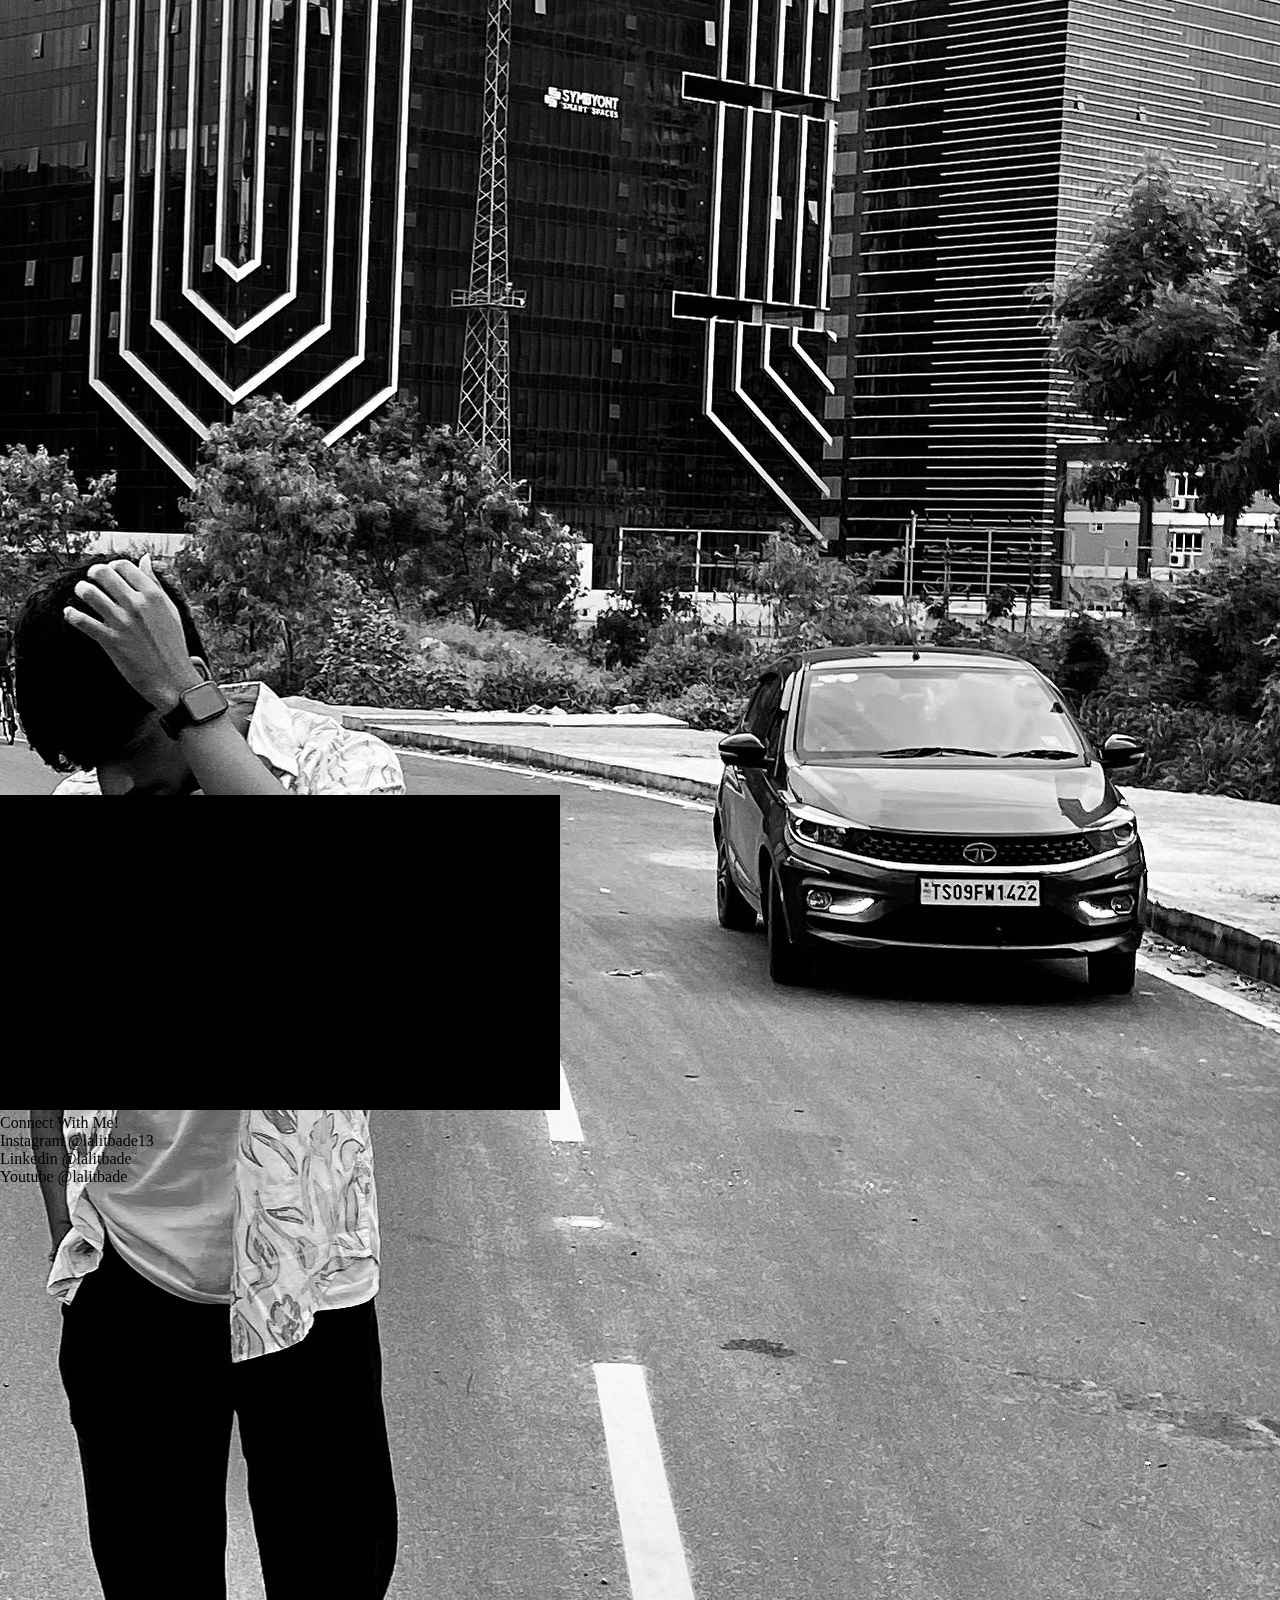
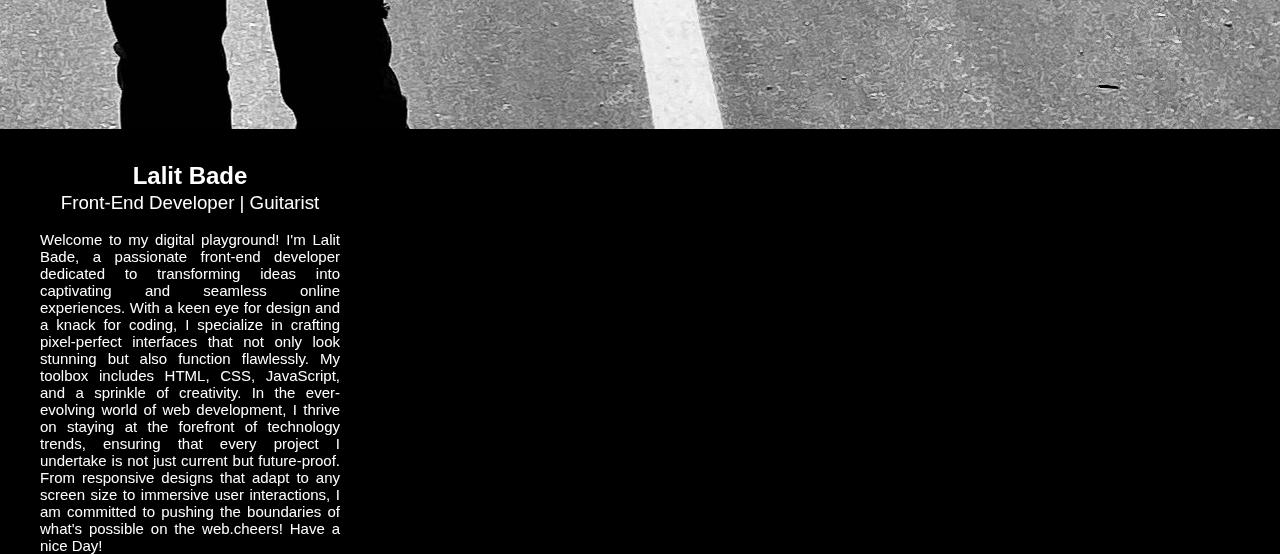
<file: index.html>
<!DOCTYPE html>
<html lang="en">
<head>
    <meta charset="UTF-8">
    <meta http-equiv="X-UA-Compatible" content="IE=edge">
    <meta name="viewport" content="width=device-width, initial-scale=1.0">
    <title>Document</title>
    <link rel="stylesheet" href="webpage.css">
</head>
<body>
    <header class="navbar">
        <a href="#" id="home">HOME</a>
        <a href="#" id="home">YOUTUBE</a>
        <a href="#" id="home">ABOUT ME</a>
        <a href="#" id="home">CONNECT</a>
    </header>
    <main>
        <div class="hello"><img src="hello1.gif"></div>
        <div class="profile">
            <a href="#" id="dp"><img src="C9BCC867-6BB4-419B-A295-A916009880DA.JPG"></a>
            <h2 class="stamp">Lalit Bade</h2>
            <h3 class="stamp">Front-End Developer | Guitarist</h3>
            <p>
            Welcome to my digital playground! I'm Lalit Bade, a passionate front-end developer dedicated to transforming ideas into captivating and seamless online experiences. With a keen eye for design and a knack for coding, I specialize in crafting pixel-perfect interfaces that not only look stunning but also function flawlessly. My toolbox includes HTML, CSS, JavaScript, and a sprinkle of creativity.
            In the ever-evolving world of web development, I thrive on staying at the forefront of technology trends, ensuring that every project I undertake is not just current but future-proof. From responsive designs that adapt to any screen size to immersive user interactions, I am committed to pushing the boundaries of what's possible on the web.cheers! Have a nice Day!
            </p>
        </div>
        <div class="youtube">
            <iframe width="560" height="315" src="https://www.youtube.com/embed/TOnvrOHXUKg?si=XUemXIlsm9Qsh8_y" title="YouTube video player" frameborder="0" allow="accelerometer; autoplay; clipboard-write; encrypted-media; gyroscope; picture-in-picture; web-share" allowfullscreen></iframe>
            

        </div>
        <div class="social">
            <div class="cn">
                Connect With Me!
            </div>
            <div class="sm">
                Instagram      @lalitbade13
            </div>
            <div class="sm">
                Linkedin       @lalitbade
            </div>
            <div class="sm">
                Youtube        @lalitbade
            </div>
        </div>
    </main>
    
</body>
</html>
</file>
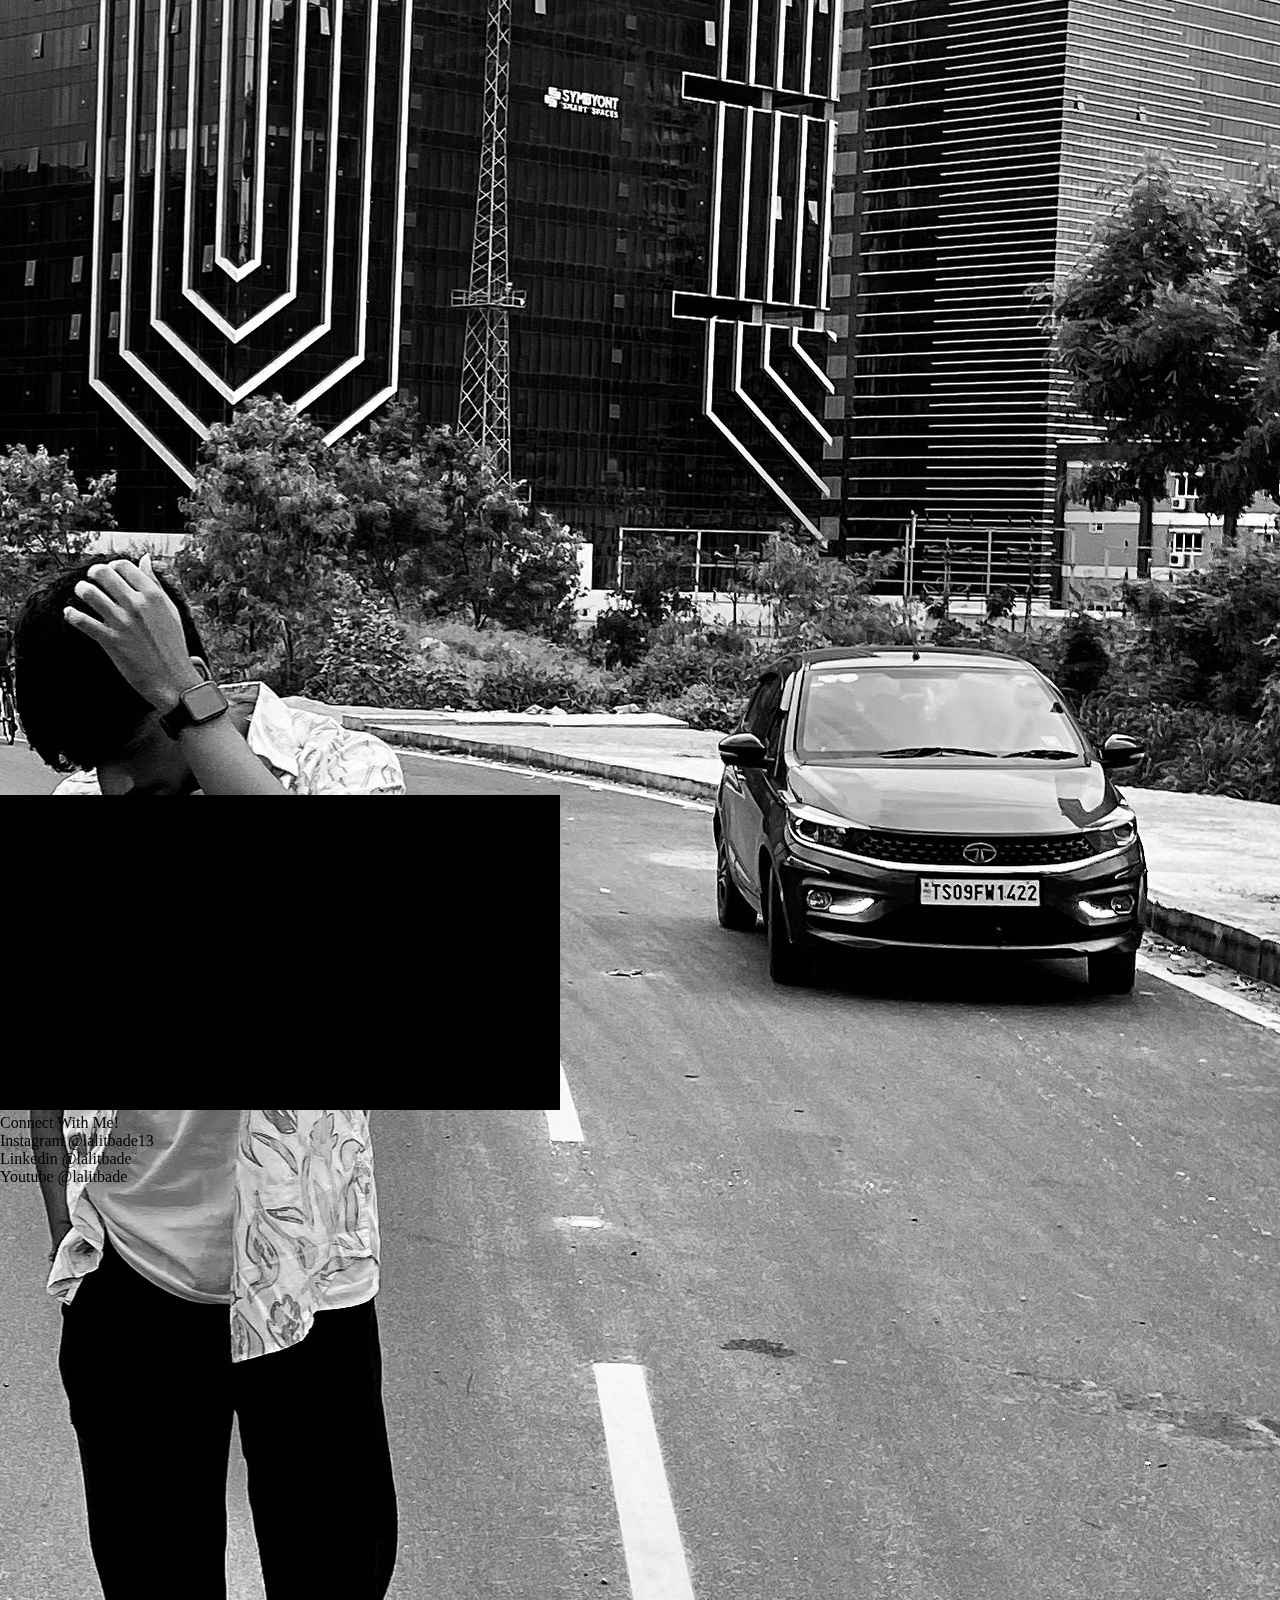
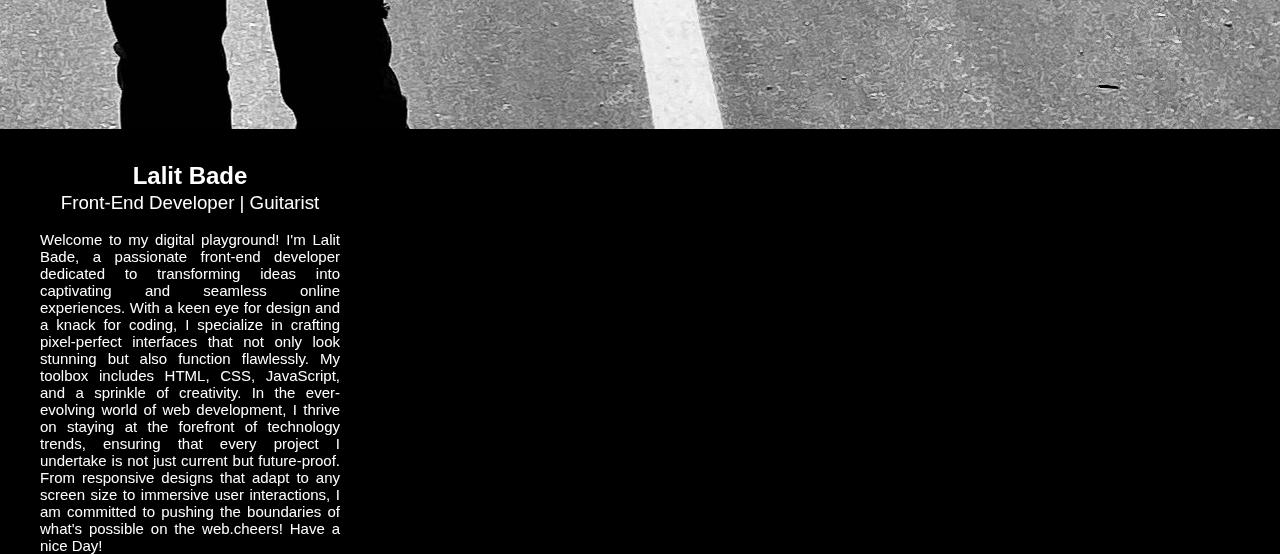
<file: webpage.html>
<!DOCTYPE html>
<html lang="en">
<head>
    <meta charset="UTF-8">
    <meta http-equiv="X-UA-Compatible" content="IE=edge">
    <meta name="viewport" content="width=device-width, initial-scale=1.0">
    <title>Document</title>
    <link rel="stylesheet" href="webpage.css">
</head>
<body>
    <header class="navbar">
        <a href="#" id="home">HOME</a>
        <a href="#" id="home">YOUTUBE</a>
        <a href="#" id="home">ABOUT ME</a>
        <a href="#" id="home">CONNECT</a>
    </header>
    <main>
        <div class="hello"><img src="hello1.gif"></div>
        <div class="profile">
            <a href="#" id="dp"><img src="C9BCC867-6BB4-419B-A295-A916009880DA.JPG"></a>
            <h2 class="stamp">Lalit Bade</h2>
            <h3 class="stamp">Front-End Developer | Guitarist</h3>
            <p>
            Welcome to my digital playground! I'm Lalit Bade, a passionate front-end developer dedicated to transforming ideas into captivating and seamless online experiences. With a keen eye for design and a knack for coding, I specialize in crafting pixel-perfect interfaces that not only look stunning but also function flawlessly. My toolbox includes HTML, CSS, JavaScript, and a sprinkle of creativity.
            In the ever-evolving world of web development, I thrive on staying at the forefront of technology trends, ensuring that every project I undertake is not just current but future-proof. From responsive designs that adapt to any screen size to immersive user interactions, I am committed to pushing the boundaries of what's possible on the web.cheers! Have a nice Day!
            </p>
        </div>
        <div class="youtube">
            <iframe width="560" height="315" src="https://www.youtube.com/embed/TOnvrOHXUKg?si=XUemXIlsm9Qsh8_y" title="YouTube video player" frameborder="0" allow="accelerometer; autoplay; clipboard-write; encrypted-media; gyroscope; picture-in-picture; web-share" allowfullscreen></iframe>
            

        </div>
        <div class="social">
            Connect With Me!
            <div class="sm">
                Instagram      @lalitbade13
            </div>
            <div class="sm">
                Linkedin       @lalitbade
            </div>
            <div class="sm">
                Youtube        @lalitbade
            </div>
        </div>
    </main>
    
</body>
</html>
</file>
<file: webpage.css>
*{
    margin: 0;
    background-color: black;
}
a{
    text-decoration: none;
    color: white;
    font-size: 15px;
    font-weight: 650;
    font-family: 'Gill Sans', 'Gill Sans MT', Calibri, 'Trebuchet MS', sans-serif;

}
.navbar a:hover{
    color: goldenrod
}
.navbar{
    display: flex;
    max-height: 64px;
    min-height: 64px;
    max-width: 99%;
    width: auto;
    justify-content: space-evenly;
    align-items: center;
    background-color: black;
    border: 5px solid goldenrod;
}
.profile{
    max-height: 380px;
    height: auto;
    padding-top: 20px;
    width: 380px;
    display: flex;
    flex-direction: column;
    justify-content: center;
    align-items: center;
    background-color: black;
}
p{
    text-align: justify;
    align-items: center;
    max-height: 300px;
    max-width: 300px;
    margin: 15px;
    font-size: 15px;
    color: white;
    
    font-family: 'Gill Sans', 'Gill Sans MT', Calibri, 'Trebuchet MS', sans-serif;
}
h2{
    padding-top: 30px;
    text-align: center;
    color: white;
    font-family: 'Gill Sans', 'Gill Sans MT', Calibri, 'Trebuchet MS', sans-serif ;
}
h3{
    text-align: center;
    margin: 2px;
    font-weight: 200;
    font-family: 'Gill Sans', 'Gill Sans MT', Calibri, 'Trebuchet MS', sans-serif;
    color: white;
}
.main{
    display: flex;
    flex-direction: row;
    flex-wrap: wrap;
    justify-content: center;
    align-items: center;
    height: 380px;
    width: 100%;
    background-color:black;
    padding-top: 20px;

}
.photo{
    display: flex;
    align-items: center;
    justify-content: center;
    max-height: 340px;
    height: auto;
    max-width: 320px;
    width: 1200px;
}
.photo img{
    max-height: 280px;
    max-width: 280px;
    
    border-radius: 50%;
    border: 5px solid goldenrod;
    
}
.works{
    height: 45px;
    width: 150px;
    margin: 20px;
    color: black;
    font-size: 15px;
    border-radius: 20px;
    border: 3px solid black;
    background-color: goldenrod;
    font-family: 'Trebuchet MS', 'Lucida Sans Unicode', 'Lucida Grande', 'Lucida Sans', Arial, sans-serif;
}
.works:hover{
    background-color: white;
}
.abt{
    display: flex;
    flex-direction: column;
    justify-content: center;
    align-items: center;
    height: 280px;
    width: 100%;;
    background-color: black;
   
}
.abt p{
    color: white;
    font-weight: 700;
    font-size: 35px;
    padding-top: 30px;
    font-family: 'Gill Sans', 'Gill Sans MT', Calibri, 'Trebuchet MS', sans-serif;
}
.ban img{
    max-height: 280px;
    height: auto ;
    width: 99%;
    padding-bottom: 20px;
    border: 5px solid goldenrod;
    
}
.para{
    display: flex;
    justify-content: center;
    align-items: center;
    width: 99%;
    
    
    height: 64px;
}
.para p{
    color: white;
    font-weight: 700;
    font-size: 35px;
    padding-bottom: 33px;
    text-align: justify;


    
    font-family: 'Gill Sans', 'Gill Sans MT', Calibri, 'Trebuchet MS', sans-serif;
}
.para p:hover{
    background-color: goldenrod;
}
.contactus{
    height: 290px;
    width: 100%;
    display: flex;
    flex-direction: row;
    align-items: center;
    justify-content: center;
}
.firstcont{
    height: 280px;
    width: 50%;
    display: flex;
    align-items: flex-start;
    flex-direction: column;
}
.seccont{
    height: 280px;
    width: 50%;
    display: flex;

    flex-direction: column;

}
.cod img{
   
    max-height: 200px;
    height: auto;
    max-width: 100%;
    width: auto;

}
.log img{
    max-height: 60px;
    height: auto;
    max-width: 100px;
    width: auto;
}
.exp{
    display: flex;
    flex-direction: row;
    justify-content: space-evenly;
    align-items: center;
    flex-wrap: wrap;
    height: 200px;
    width: 99%;
}
.exp1 img{
    max-height: 70px;
    height: auto;
    max-width: 80px;
    width: auto;
}
.exp6 img{
    max-height: 60px;
    height: auto;
    max-width: 60px;
    width: auto;
}
.exp2 img{
    max-height: 100px;
    height: auto;
    max-width: 100px;
    width: auto;
}
.projects{
    height: 250px;
    width: 100%;
    justify-content: center;
    align-items: center;
    display: flex;
    flex-wrap: wrap;
    flex-direction: row;

}
.myntra{
    height: 180px;
    margin: 25px;
    width: 280px;
    display: flex;
    flex-direction: column;
    justify-content: center;
    align-items: center;
    background-color: aliceblue;
    border: 5px solid goldenrod;
    border-radius: 8px;
}

.bms{
    height: 180px;
    width: 280px;
    display: flex;
    margin: 25px ;
    flex-direction: column;
    justify-content: center;
    align-items: center;
    background-color: aliceblue;
    border: 5px solid goldenrod;
    border-radius: 8px;
}
    
    
.pro p{
    font-weight: 700;
    font-family: 'Gill Sans', 'Gill Sans MT', Calibri, 'Trebuchet MS', sans-serif;
    font-size: 35px;
}
.bt{
    display: flex;
    justify-content: center;
    align-items: center;
    height: 120px;
    width: 280px ;
    background-color: white;
}
a.mlogs {
    background-color: white;
    color: white;

}
a.mlog {
    background-color: white;
    color: white;

}
.mlog img{
    max-height: 105px;
    height: auto;
    max-width: 130px;
    width: auto;
    background-color: white;
}
.ct{
    display: flex;
    flex-direction: column;
    justify-content: center;
    align-items: center;
    height: 60px;
    width: 280px ;
    background-color: goldenrod;

}
.ct h5{
    color: black;
    background-color: goldenrod;

    font-size: 20px;
    font-family: 'Gill Sans', 'Gill Sans MT', Calibri, 'Trebuchet MS', sans-serif;
}
.ct h6{
    color: rgb(17, 16, 16);
    background-color: goldenrod;
    font-family: 'Gill Sans', 'Gill Sans MT', Calibri, 'Trebuchet MS', sans-serif;
}
.at{
    display: flex;
    justify-content: center;
    align-items: center;
    height: 120px;
    width: 280px ;
    background-color: white;
}
.mlogs img{
    max-height: 105px;
    height: auto;
    max-width: 220px;
    width: auto;
    background-color: white;
}
.dt{
    display: flex;
    flex-direction: column;
    justify-content: center;
    align-items: center;
    height: 60px;
    width: 280px ;
    background-color: goldenrod;

}
.dt h5{
    color: black;
    background-color: goldenrod;

    font-size: 20px;
    font-family: 'Gill Sans', 'Gill Sans MT', Calibri, 'Trebuchet MS', sans-serif;
}
.dt h6{
    color: rgb(17, 16, 16);
    background-color: goldenrod;
    font-family: 'Gill Sans', 'Gill Sans MT', Calibri, 'Trebuchet MS', sans-serif;
}
</file>
